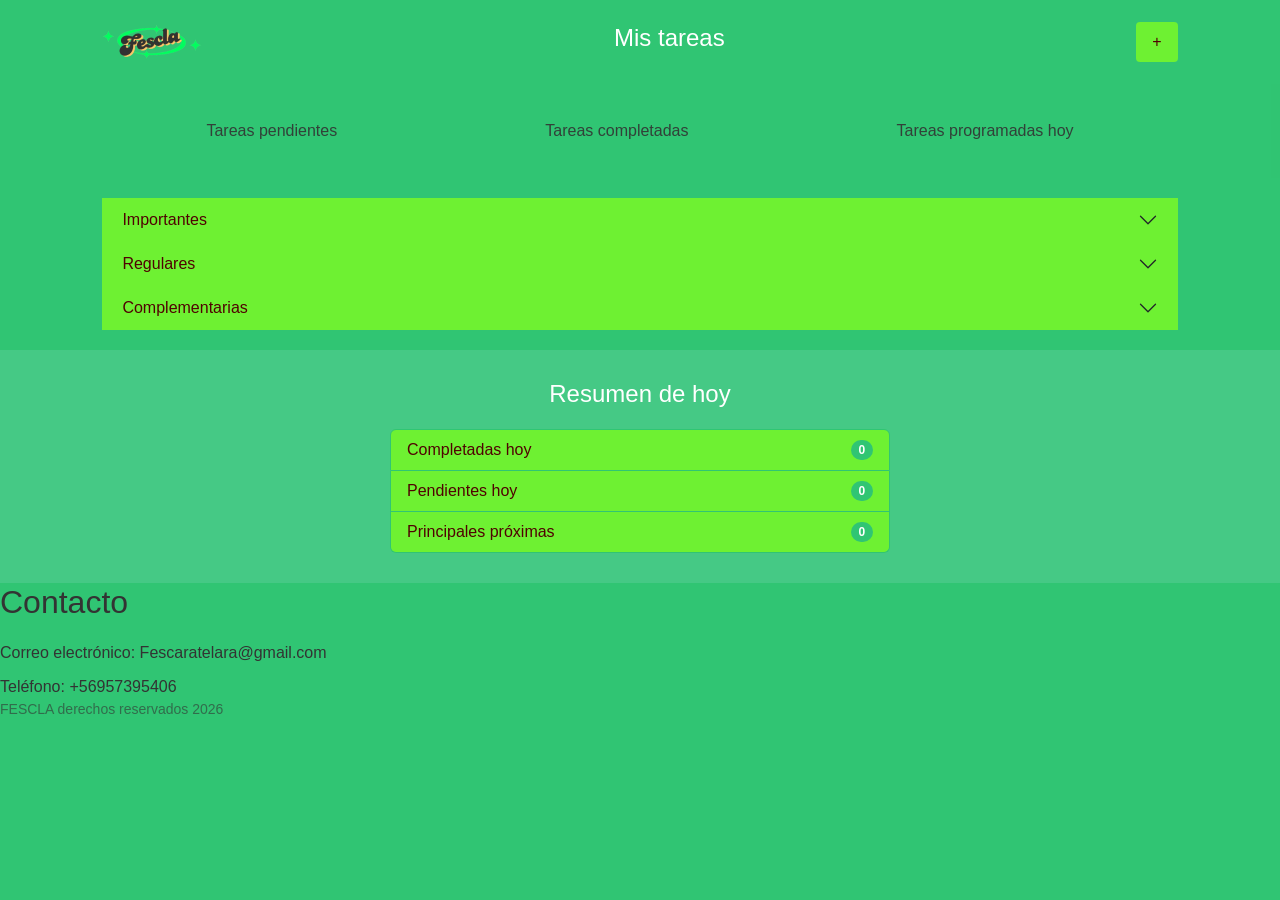
<file: modulo 5/index.html>
<!DOCTYPE html>
<html lang="es">

<head>
    <meta charset="UTF-8">
    <meta name="viewport" content="width=device-width, initial-scale=1.0">

    <title>Aplicación de tareas</title>

    <link
        href="https://cdn.jsdelivr.net/npm/bootstrap@5.3.8/dist/css/bootstrap.min.css"
        rel="stylesheet"
        integrity="sha384-sRIl4kxILFvY47J16cr9ZwB07vP4J8+LH7qKQnuqkuIAvNWLzeN8tE5YBujZqJLB"
        crossorigin="anonymous">

    <link rel="stylesheet" href="styles.css">
    
</head>

<body>

    <!-- HEADER -->
    <header class="header">

        <img
            class="header__logo"
            src="./proyecto modulo 5/img/logotipo.png"
            alt="Logotipo">

        <h1 class="header__titulo">
            Mis tareas
        </h1>

        <button
            class="header__boton"
            id="btnAgregar"
            type="button">
            +
        </button>
        

    </header>
    <!-- FORMULARIO PARA NUEVA TAREA -->
<section class="formulario" id="formulario">

    <form class="formulario__contenido">

        <h2 class="formulario__titulo">
            Nueva tarea
        </h2>

        <div class="formulario__campo">
            <label for="nombreTarea">
                Nombre de la tarea
            </label>

            <input
                type="text"
                id="nombreTarea"
                class="formulario__input"
                required
                placeholder="Escribe una tarea">
        </div>

        <div class="formulario__campo">
            <label for="categoriaTarea">
                Categoría
            </label>

            <select
                id="categoriaTarea"
                class="formulario__input"
                required
                >

                <option value="">
                    Selecciona una categoría
                </option>

                <option value="importantes">
                    Importantes
                </option>

                <option value="regulares">
                    Regulares
                </option>

                <option value="complementarias">
                    Complementarias
                </option>

            </select>
        </div>

        <div class="formulario__campo">
            <label for="fechaTarea">
                Fecha
            </label>

            <input
                type="date"
                id="fechaTarea"
                required
                class="formulario__input">
        </div>

        <div class="formulario__acciones">

            <button
                type="submit"
                class="formulario__boton formulario__boton--guardar">
                Guardar
            </button>

            <button
                type="button"
                id="btnCancelar"
                class="formulario__boton formulario__boton--cancelar">
                Cancelar
            </button>

        </div>

    </form>

</section>


    <!-- RESUMEN GENERAL -->
    <main class="main">

    <ul class="main__lista">

        <li class="main__item">
            <button
                type="button"
                class="main__boton"
                id="btnPendientes">
                Tareas pendientes
            </button>
        </li>

        <li class="main__item">
            <button
                type="button"
                class="main__boton"
                id="btnCompletadas">
                Tareas completadas
            </button>
        </li>

        <li class="main__item">

    <button
        type="button"
        class="main__boton"
        id="btnHoy"
        data-bs-toggle="modal"
        data-bs-target="#modalHoy">

        Tareas programadas hoy

    </button>

</li>

    </ul>

</main>


    <!-- CUERPO PRINCIPAL -->
    <section class="cuerpo" id="cuerpo">

        <div
    class="accordion accordion-flush cuerpo__acordeon"
    id="accordionFlushExample">

    <!-- TAREAS IMPORTANTES -->
    <div class="accordion-item cuerpo__item">

        <h2
            class="accordion-header cuerpo__encabezado"
            id="flush-headingOne">

            <button
                class="accordion-button collapsed cuerpo__boton"
                type="button"
                data-bs-toggle="collapse"
                data-bs-target="#flush-collapseOne"
                aria-expanded="false"
                aria-controls="flush-collapseOne">

                Importantes

            </button>

        </h2>

        <div
            id="flush-collapseOne"
            class="accordion-collapse collapse cuerpo__contenido"
            aria-labelledby="flush-headingOne">

            <div class="accordion-body cuerpo__tareas">

                <!-- Aquí aparecerán las tareas importantes -->

            </div>

        </div>

    </div>


    <!-- TAREAS REGULARES -->
    <div class="accordion-item cuerpo__item">

        <h2
            class="accordion-header cuerpo__encabezado"
            id="flush-headingTwo">

            <button
                class="accordion-button collapsed cuerpo__boton"
                type="button"
                data-bs-toggle="collapse"
                data-bs-target="#flush-collapseTwo"
                aria-expanded="false"
                aria-controls="flush-collapseTwo">

                Regulares

            </button>

        </h2>

        <div
            id="flush-collapseTwo"
            class="accordion-collapse collapse cuerpo__contenido"
            aria-labelledby="flush-headingTwo">

            <div class="accordion-body cuerpo__tareas">

                <!-- Aquí aparecerán las tareas regulares -->

            </div>

        </div>

    </div>


    <!-- TAREAS COMPLEMENTARIAS -->
    <div class="accordion-item cuerpo__item">

        <h2
            class="accordion-header cuerpo__encabezado"
            id="flush-headingThree">

            <button
                class="accordion-button collapsed cuerpo__boton"
                type="button"
                data-bs-toggle="collapse"
                data-bs-target="#flush-collapseThree"
                aria-expanded="false"
                aria-controls="flush-collapseThree">

                Complementarias

            </button>

        </h2>

        <div
            id="flush-collapseThree"
            class="accordion-collapse collapse cuerpo__contenido"
            aria-labelledby="flush-headingThree">

            <div class="accordion-body cuerpo__tareas">

                <!-- Aquí aparecerán las tareas complementarias -->

            </div>

        </div>

    </div>

</div>
    </section>


    <!-- RESUMEN DE HOY -->
    <section class="resumen" id="resumen">

    <div class="resumen__encabezado">

        <h2 class="resumen__titulo">
            Resumen de hoy
        </h2>

    </div>

        <div id="lista">
            <ul class="list-group resumen__lista">
  <li class="list-group-item d-flex justify-content-between align-items-center">
    Completadas hoy
    <span class="badge bg-primary rounded-pill">14</span>
  </li>
  <li class="list-group-item d-flex justify-content-between align-items-center">
    Pendientes hoy
    <span class="badge bg-primary rounded-pill">2</span>
  </li>
  <li class="list-group-item d-flex justify-content-between align-items-center">
    Principales próximas
    <span class="badge bg-primary rounded-pill">1</span>
  </li>
</ul>
</div>
    </section>


    <!-- FOOTER -->
    <footer class="footer--fondo">

        <div class="footer__contacto">

            <h2 class="footer__titulo">
                Contacto
            </h2>

            <p class="footer__texto">
                Correo electrónico: Fescaratelara@gmail.com
            </p>

            <p class="footer__texto">
                Teléfono: +56957395406
            </p>

        </div>

        <p class="footer__derechos">
            FESCLA derechos reservados 2026
        </p>

    </footer>
<!-- VENTANA TAREAS PROGRAMADAS HOY -->

<div
    class="modal fade"
    id="modalHoy"
    tabindex="-1"
    aria-labelledby="modalHoyTitulo"
    aria-hidden="true">

    <div class="modal-dialog">

        <div class="modal-content">

            <div class="modal-header">

                <h2
                    class="modal-title"
                    id="modalHoyTitulo">
                    Tareas programadas hoy
                </h2>

                <button
                    type="button"
                    class="btn-close"
                    data-bs-dismiss="modal"
                    aria-label="Cerrar">
                </button>

            </div>

            <div class="modal-body" id="modalHoyContenido">

                <!-- Aquí JavaScript mostrará las tareas -->

            </div>

            <div class="modal-footer">

                <button
                    type="button"
                    class="btn btn-secondary"
                    data-bs-dismiss="modal">
                    Cerrar
                </button>

            </div>

        </div>

    </div>

</div>

   <script
    src="https://cdn.jsdelivr.net/npm/bootstrap@5.3.8/dist/js/bootstrap.bundle.min.js">
</script>

<script src="script.js"></script>

</body>

</html>
</file>
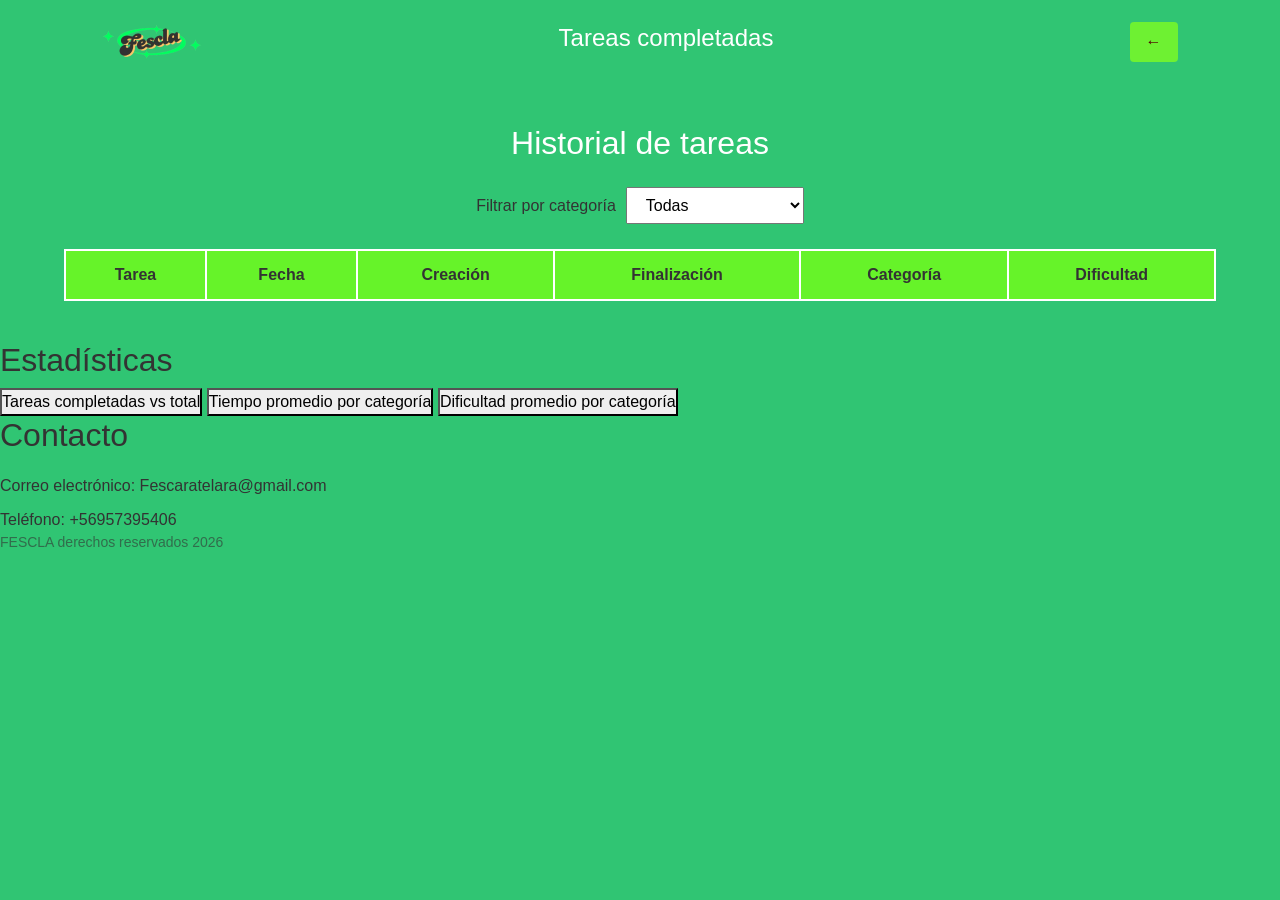
<file: modulo 5/completadas.html>
<!DOCTYPE html>
<html lang="es">

<head>

    <meta charset="UTF-8">

    <meta
        name="viewport"
        content="width=device-width, initial-scale=1.0">

    <title>Tareas completadas</title>

    <link
        href="https://cdn.jsdelivr.net/npm/bootstrap@5.3.8/dist/css/bootstrap.min.css"
        rel="stylesheet"
        crossorigin="anonymous">

    <link
        rel="stylesheet"
        href="styles.css">

</head>

<body>

    <!-- ==============================
         HEADER
    =============================== -->

    <header class="header">

        <img
            class="header__logo"
            src="./proyecto modulo 5/img/logotipo.png"
            alt="Logotipo">

        <h1 class="header__titulo">
            Tareas completadas
        </h1>

        <button
            type="button"
            class="header__boton"
            id="btnVolver">

            ←

        </button>

    </header>


    <!-- ==============================
         HISTORIAL
    =============================== -->

    <main class="historial">

        <div class="historial__encabezado">

            <h2 class="historial__titulo">
                Historial de tareas
            </h2>

        </div>


        <!-- ==============================
             FILTROS
        =============================== -->

        <div class="historial__filtros">

            <label for="filtroCategoria">
                Filtrar por categoría
            </label>

            <select
                id="filtroCategoria"
                class="historial__select">

                <option value="todas">
                    Todas
                </option>

                <option value="importantes">
                    Importantes
                </option>

                <option value="regulares">
                    Regulares
                </option>

                <option value="complementarias">
                    Complementarias
                </option>

            </select>

        </div>


        <!-- ==============================
             TABLA
        =============================== -->

        <div class="historial__tabla">

            <table>

                <thead>

                    <tr>

                        <th>
                            Tarea
                        </th>

                        <th>
                            Fecha
                        </th>

                        <th>
                            Creación
                        </th>

                        <th>
                            Finalización
                        </th>

                        <th>
                            Categoría
                        </th>

                        <th>
                            Dificultad
                        </th>

                    </tr>

                </thead>

                <tbody id="tablaHistorial">

                    <!-- JavaScript agregará las tareas -->

                </tbody>

            </table>

        </div>

    </main>


    <!-- ==============================
         ESTADÍSTICAS
    =============================== -->

    <section class="estadisticas">

        <h2 class="estadisticas__titulo">
            Estadísticas
        </h2>


        <div class="estadisticas__botones">

            <button
                type="button"
                class="estadisticas__boton"
                id="btnGraficoTotal">

                Tareas completadas vs total

            </button>


            <button
                type="button"
                class="estadisticas__boton"
                id="btnGraficoTiempo">

                Tiempo promedio por categoría

            </button>


            <button
                type="button"
                class="estadisticas__boton"
                id="btnGraficoDificultad">

                Dificultad promedio por categoría

            </button>

        </div>


        <!-- Aquí aparecerán posteriormente los gráficos -->

        <div
            class="estadisticas__grafico"
            id="contenedorGrafico">

        </div>

    </section>


    <!-- ==============================
         FOOTER
    =============================== -->

    <footer class="footer--fondo">

        <div class="footer__contacto">

            <h2 class="footer__titulo">
                Contacto
            </h2>

            <p class="footer__texto">
                Correo electrónico: Fescaratelara@gmail.com
            </p>

            <p class="footer__texto">
                Teléfono: +56957395406
            </p>

        </div>

        <p class="footer__derechos">
            FESCLA derechos reservados 2026
        </p>

    </footer>


    <script src="completadas.js"></script>

</body>

</html>
</file>
<file: modulo 5/styles.css>
* {
  margin: 0;
  padding: 0;
  box-sizing: border-box;
}

body {
  font-family: Arial, sans-serif;
  background-color: #30c573;
  color: #333;
  min-height: 100vh;
}

.cuerpo__boton {
  display: flex;
  padding: 12px 20px;
  background-color: #6ef132;
  color: #500202;
  border: none;
  cursor: pointer;
  width: 100%;
  align-items: center;
  justify-content: space-between;
}

.resumen__lista .list-group-item {
  background-color: #6ef132;
  color: #500202;
  border-color: #30c573;
}

.resumen__lista .badge {
  background-color: #30c573 !important;
  color: #ffffff;
}

.formulario {
  display: none;
}

.formulario--visible {
  display: flex;
  justify-content: center;
  padding: 30px 8%;
}

.formulario__contenido {
  width: 100%;
  max-width: 500px;
  padding: 25px;
  background-color: #6ef132;
  border-radius: 8px;
}

.formulario__titulo {
  margin-bottom: 20px;
  text-align: center;
}

.formulario__campo {
  display: flex;
  flex-direction: column;
  gap: 8px;
  margin-bottom: 15px;
}

.formulario__input {
  padding: 10px;
  border: none;
  border-radius: 4px;
}

.formulario__acciones {
  display: flex;
  justify-content: center;
  gap: 15px;
  margin-top: 20px;
}

.formulario__boton {
  padding: 8px 20px;
  border: none;
  border-radius: 4px;
  cursor: pointer;
}

.formulario__boton--guardar {
  background-color: #30c573;
  color: #ffffff;
}

.formulario__boton--cancelar {
  background-color: #ffffff;
  color: #333;
}

.header {
  display: flex;
  justify-content: space-between;
  align-items: center;
  padding: 22px 8%;
  background-color: #30c573;
}

.header__logo {
  width: 100px;
  height: auto;
}

.header__titulo {
  font-size: 24px;
  color: #ffffff;
}

.header__boton {
  padding: 8px 16px;
  background-color: #6ef132;
  color: #500202;
  border: none;
  border-radius: 4px;
  cursor: pointer;
}

@media (max-width: 768px) {
  .header {
    padding: 15px 5%;
  }
  .header__logo {
    width: 75px;
  }
  .header__titulo {
    font-size: 20px;
  }
  .header__boton {
    padding: 6px 12px;
  }
}
.main {
  background-color: #30c573;
  color: #333;
  opacity: 0.9;
  padding: 20px 8%;
}
.main__lista {
  display: flex;
  justify-content: space-around;
  align-items: center;
  list-style: none;
  padding: 0;
  margin: 0;
}
.main__item {
  padding: 15px 25px;
}
.main__boton {
  background-color: transparent;
  border: none;
  padding: 0;
  font-family: inherit;
  font-size: inherit;
  color: #333;
  cursor: pointer;
}
.main__boton:hover {
  text-decoration: underline;
}

.cuerpo {
  display: flex;
  flex-direction: column;
  align-items: flex-start;
  background-color: #30c573;
  padding: 20px 8%;
  width: 100%;
}

.cuerpo__acordeon {
  width: 100%;
}

.cuerpo__item {
  background-color: transparent;
  border: none;
}

.cuerpo__contenido {
  background-color: #ffffff;
}

.cuerpo__tareas {
  padding: 20px;
}
.cuerpo__acciones {
    display: flex;
    gap: 0.5rem;
    margin-top: 0.5rem;
}

.contadorTarea {
    display: block;
    margin-top: 0.25rem;
    font-size: 0.875rem;
    color: #245c8a;
    color: #30c573;
}

.contadorTarea--vencido {
    color: #b42318;
    color: #500202;
    font-weight: 700;
}

.notificacionTareas {
    position: fixed;
    right: 1.25rem;
    bottom: 1.25rem;
    z-index: 2000;
    padding: 0.9rem 1.1rem;
    border-radius: 0.5rem;
    color: #fff;
    background: #245c8a;
    color: #ffffff;
    background: #30c573;
    box-shadow: 0 0.5rem 1.25rem rgb(0 0 0 / 18%);
}

.notificacionTareas--exito {
    color: #333;
    background: #198754;
    background: #6ef132;
}

@media (max-width: 768px) {
  .cuerpo {
    padding: 15px 5%;
  }
  .cuerpo__boton {
    padding: 12px 15px;
  }
  .cuerpo__tareas {
    padding: 15px;
  }
}
.cuerpo__tarea {
  display: flex;
  justify-content: space-between;
  align-items: center;
  padding: 10px 15px;
  margin-bottom: 5px;
  background-color: #ffffff;
}

.resumen {
  background-color: #45c985;
  color: #333;
  padding: 30px 8%;
}

.resumen__encabezado {
  text-align: center;
  margin-bottom: 20px;
}

.resumen__titulo {
  font-size: 24px;
  color: #ffffff;
  margin: 0;
}

.resumen__lista {
  list-style: none;
  padding: 0;
  margin: 0 auto;
  max-width: 500px;
}

@media (max-width: 768px) {
  .resumen {
    padding: 25px 5%;
  }
  .resumen__titulo {
    font-size: 22px;
  }
  .resumen__lista {
    width: 100%;
    max-width: none;
  }
}
.footer {
  display: grid;
  grid-template-columns: 1fr 1fr;
  gap: 40px;
  padding: 40px 8%;
  background-color: #30c573;
  color: #333;
}

.footer__contacto {
  display: flex;
  flex-direction: column;
  gap: 10px;
}

.footer__titulo {
  margin: 0 0 10px;
}

.footer__texto {
  margin: 0;
}

.footer__derechos {
  align-self: end;
  justify-self: end;
  font-size: 14px;
  margin: 0;
  opacity: 0.6;
}

@media (max-width: 768px) {
  .footer {
    grid-template-columns: 1fr;
    gap: 25px;
    padding: 30px 5%;
    align-items: center;
  }
  .footer__derechos {
    justify-self: start;
    align-self: auto;
    font-size: 13px;
  }
}
/* ==============================
   RESPONSIVE - TABLET
   ============================== */
@media (min-width: 768px) and (max-width: 1024px) {
  /* ==============================
     HEADER
     ============================== */
  .header {
    padding: 20px 5%;
  }
  .header__logo {
    width: 90px;
  }
  .header__titulo {
    font-size: 26px;
  }
  .header__boton {
    padding: 10px 16px;
  }
  /* ==============================
     MAIN
     ============================== */
  .main {
    padding: 20px 5%;
  }
  .main__lista {
    justify-content: space-between;
  }
  .main__item {
    padding: 15px 10px;
  }
  /* ==============================
     CUERPO
     ============================== */
  .cuerpo {
    padding: 20px 5%;
  }
  .cuerpo__boton {
    padding: 14px 20px;
  }
  /* ==============================
     RESUMEN
     ============================== */
  .resumen {
    padding: 35px 5%;
  }
  .resumen__lista {
    max-width: 700px;
  }
  .resumen__titulo {
    font-size: 26px;
  }
  /* ==============================
     FOOTER
     ============================== */
  .footer {
    padding: 40px 5%;
  }
  .footer__derechos {
    font-size: 14px;
  }
}

/*# sourceMappingURL=styles.css.map */

/* ==========================================
   TABLA HISTORIAL 
========================================== */

.historial {
    width: 90%;
    margin: 40px auto;
}

.historial__encabezado {
    text-align: center;
    margin-bottom: 25px;
}

.historial__titulo {
    color: white;
}


/* FILTRO */

.historial__filtros {
    display: flex;
    justify-content: center;
    align-items: center;
    gap: 10px;
    margin-bottom: 25px;
}

.historial__select {
    padding: 8px 15px;
}


/* CONTENEDOR DE TABLA */

.historial__tabla {
    width: 100%;
    overflow-x: auto;
}


/* TABLA */

.historial__tabla table {
    width: 100%;
    border-collapse: collapse;
    text-align: center;
    background-color: #66f329;
}


/* ENCABEZADOS Y CELDAS */

.historial__tabla th,
.historial__tabla td {

    border: 2px solid white;

    padding: 12px;

    text-align: center;

    vertical-align: middle;
}


/* ENCABEZADOS */

.historial__tabla th {

    background-color: #66f329;

    font-weight: bold;

}


/* FILAS */

.historial__tabla tr {

    background-color: #66f329;

}


/* DIFICULTAD */

.historial__tabla td:last-child {

    font-size: 20px;

    letter-spacing: 2px;

}
</file>
